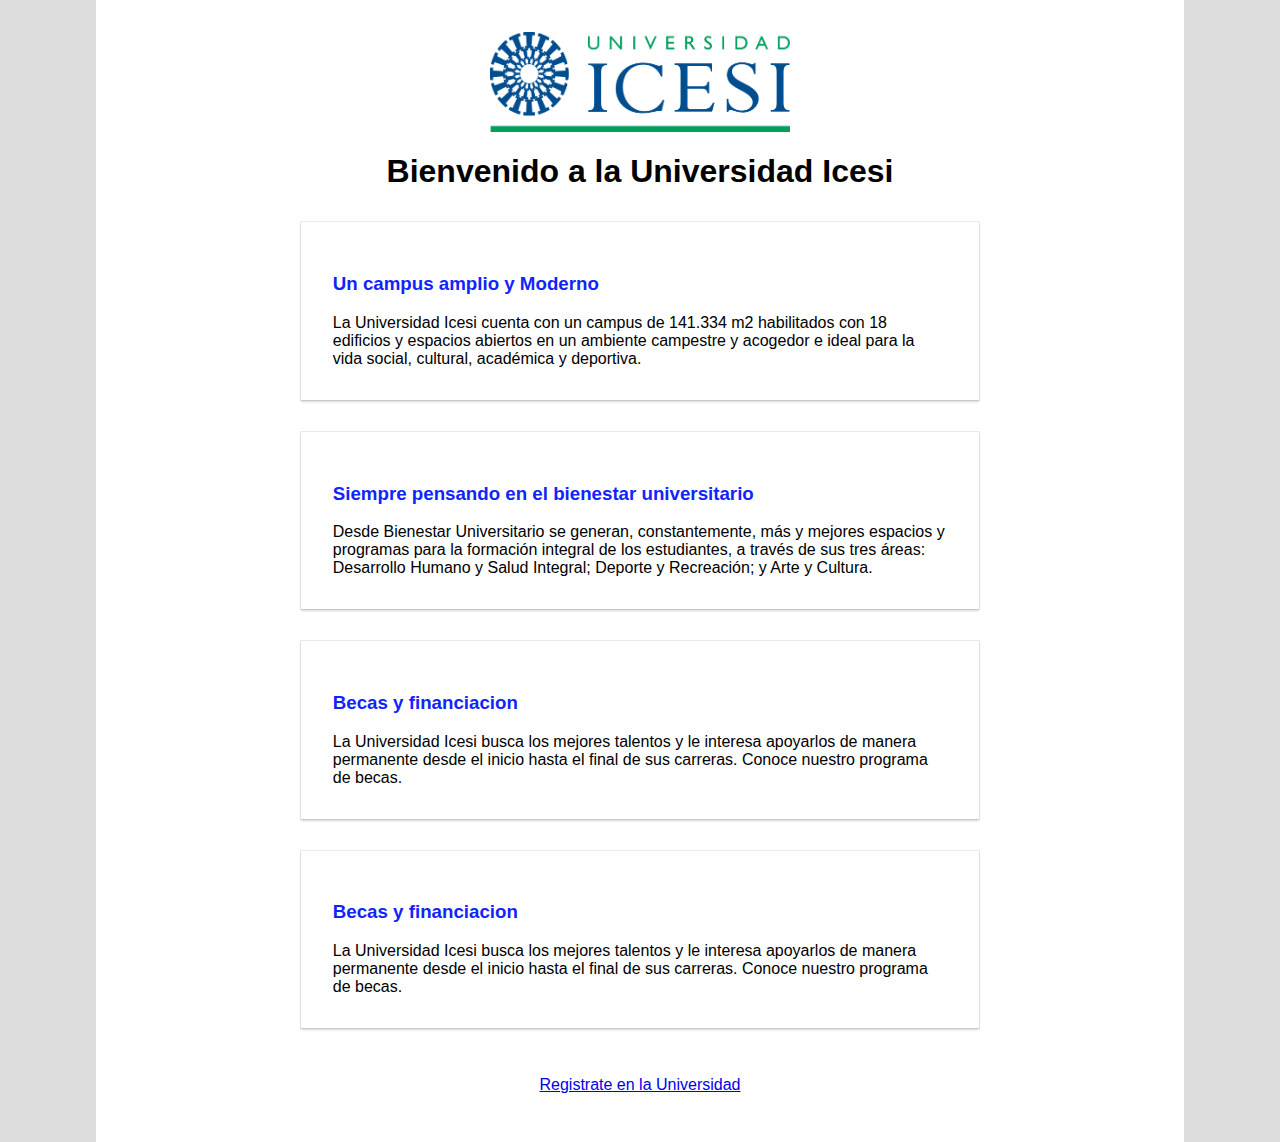
<file: index.html>
<html>

    <head>
        <title>Universidad Icesi</title>
        <link rel="stylesheet" href="styles/index.css">
    </head>

    <body>

        <div id="mainContainer">

            <img id="logo" src="./images/logo_icesi.png"/>

            <h1 id="titulo">Bienvenido a la Universidad Icesi</h1>
            
            <div class="feedContainer">
                <h3 class="feedTitle">Un campus amplio y Moderno</h3>
                <div>
                    La Universidad Icesi cuenta con un campus de 141.334 m2 habilitados con 18 edificios y espacios abiertos en un ambiente campestre y acogedor e ideal para la vida social, cultural, académica y deportiva.
                </div>
            </div>
            
            <div class="feedContainer">
                <h3 class="feedTitle">Siempre pensando en el bienestar universitario</h3>
                <div>
                    Desde Bienestar Universitario se generan, constantemente, más y mejores espacios y programas para la formación integral de los estudiantes, a través de sus tres áreas: Desarrollo Humano y Salud Integral; Deporte y Recreación; y Arte y Cultura.
                </div>
            </div>
            
            <div class="feedContainer">
                <h3 class="feedTitle">Becas y financiacion</h3>
                <div>
                    La Universidad Icesi busca los mejores talentos y le interesa apoyarlos de manera permanente desde el inicio hasta el final de sus carreras. Conoce nuestro programa de becas.
                </div>
            </div>

            <div class="feedContainer">
                <h3 class="feedTitle">Becas y financiacion</h3>
                <div>
                    La Universidad Icesi busca los mejores talentos y le interesa apoyarlos de manera permanente desde el inicio hasta el final de sus carreras. Conoce nuestro programa de becas.
                </div>
            </div>
            
            <a href="./user.html">Registrate en la Universidad</a>

        </div>
    </body>
</html>
</file>
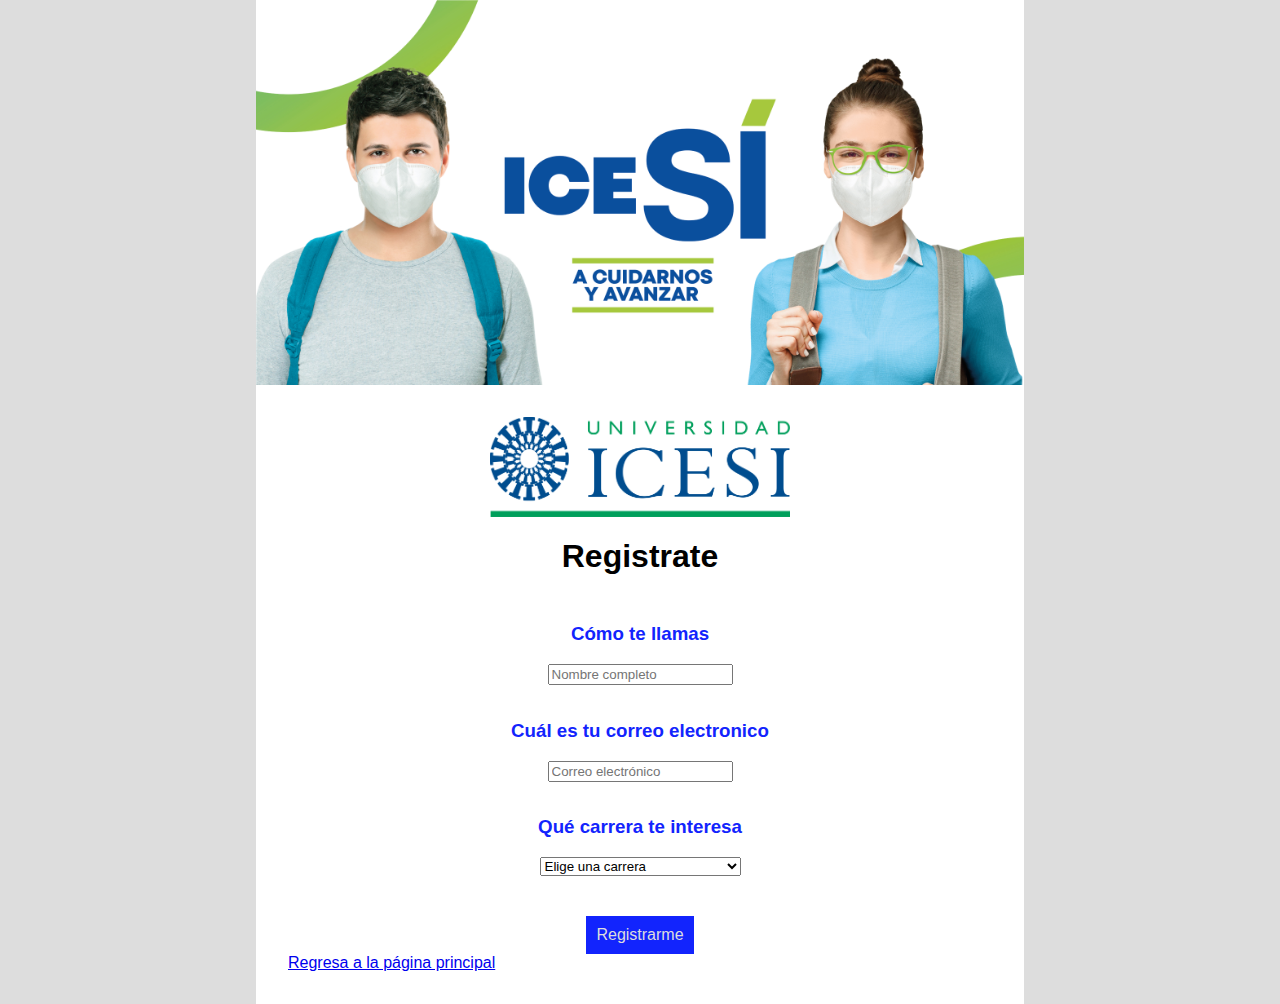
<file: user.html>
<html>

    <head>
        <title>Universidad Icesi</title>
        <link rel="stylesheet" href="styles/user.css">
    </head>

    <body>

        <div id="mainContainer">
            <img id="banner" src="./images/banner.jpg"/>

            <img id="logo" src="./images/logo_icesi.png"/>

            <h1 id="titulo">Registrate</h1>
            
            <div class="questionContainer">
                <h3 class="questionLabel">Cómo te llamas</h3>
                <input type="text" placeholder="Nombre completo">
            </div>

            <div class="questionContainer">
                <h3 class="questionLabel">Cuál es tu correo electronico</h3>
                <input type="email" placeholder="Correo electrónico">
            </div>

            <div class="questionContainer">
                <h3 class="questionLabel">Qué carrera te interesa</h3>
                <select>
                    <option>Elige una carrera</option>
                    <option>Ingeniería Telemática</option>
                    <option>Ingeniería de Sistemas</option>
                    <option>Diseño de Medios Interactivos</option>
                    <option>Diseño Industrial</option>
                    <option>Ingeniería Industrial</option>
                </select>
            </div>
            
            <button>Registrarme</button>
            
            <a href="./index.html">Regresa a la página principal</a>

        </div>
    </body>
</html>
</file>
<file: styles/index.css>
body {
    margin: 0;
    background-color: #ddd;
    font-family: 'Lucida Sans', 'Lucida Sans Regular', 'Lucida Grande', 'Lucida Sans Unicode', Geneva, Verdana, sans-serif;
}

#logo {
    width: 300;
    height: 100;
    margin: 0 auto; 
    display: block;
}

#mainContainer {
    background-color: white;
    width: 80%;
    min-height: 100%;
    margin: 0 auto; 
    padding: 32;
}

#titulo {
    text-align: center;
}

.feedContainer{
    background-color: #fff;
    width: 60%;
    margin: 0 auto; 
    padding: 32;
    margin-top: 32;
    margin-bottom: 32;
    box-shadow: 0 2px 2px 0 rgba(0, 0, 0, 0.16), 0 0 0 1px rgba(0, 0, 0, 0.08);
}

.feedTitle{
    color: #1224FD;
}

a {
    text-align: center;
    margin: 0 auto;
    display: block;
    width: 30%;
    padding: 16;
}
</file>
<file: styles/user.css>
body {
    margin: 0;
    background-color: #ddd;
    font-family: 'Lucida Sans', 'Lucida Sans Regular', 'Lucida Grande', 'Lucida Sans Unicode', Geneva, Verdana, sans-serif;
}

#logo {
    width: 300;
    height: 100;
    margin: 0 auto; 
    display: block;
    margin-top: 32;
}

#banner {
    width: 100%;
}

#mainContainer {
    background-color: white;
    width: 60%;
    min-height: 100%;
    margin: 0 auto;
    padding-bottom: 32;
}

#titulo {
    text-align: center;
}

.questionContainer{
    background-color: #fff;
    width: 400;
    margin: 0 auto; 
    padding: 8;
}

.questionContainer input{
    margin: 0 auto; 
    display: block;
}

.questionContainer select{
    margin: 0 auto; 
    display: block;
}

.questionLabel{
    color: #1224FD;
    text-align: center;
}

button{
    background-color: #1224FD;
    padding: 10;
    display: block;
    margin: 0 auto;
    color: #ddd;
    margin-top: 32;
    border: none;
    text-align: center;
    text-decoration: none;
    font-size: 16;
    cursor: pointer;
}

a{
    margin: 32;
}
</file>
